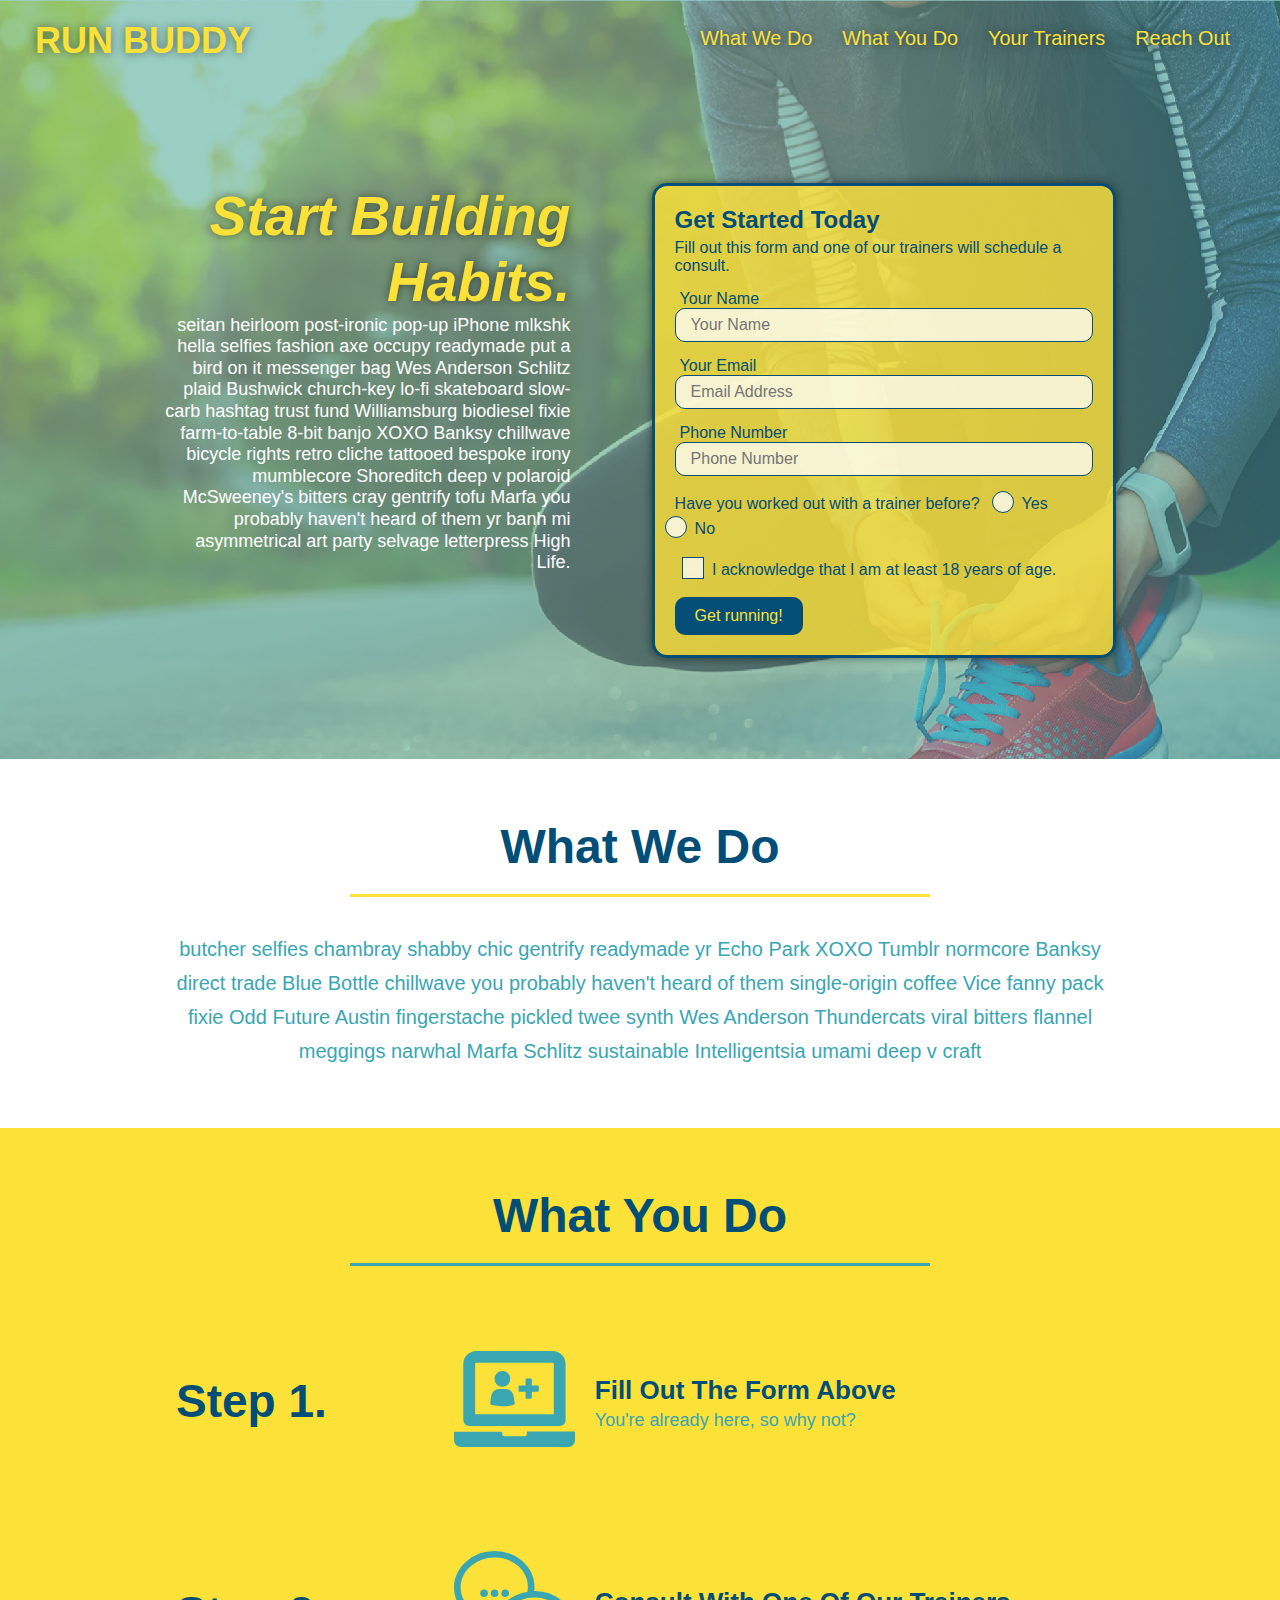
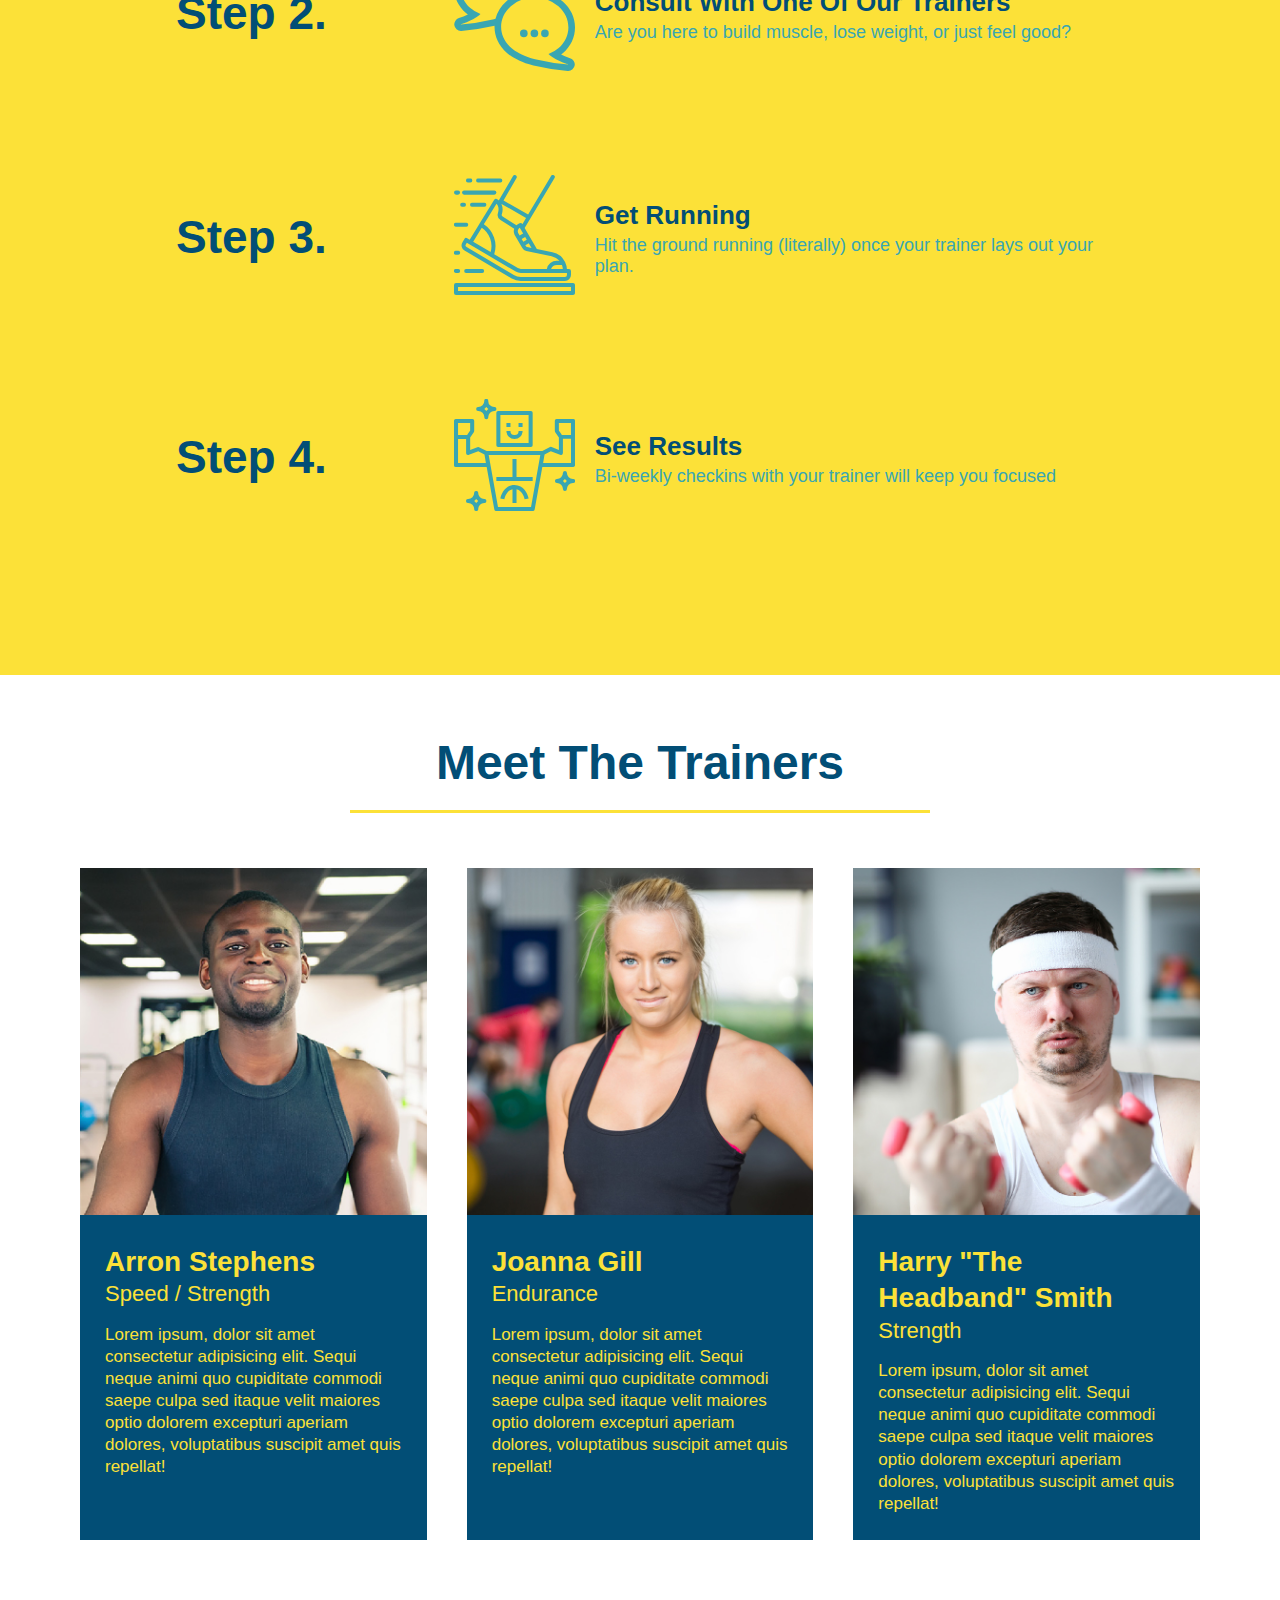
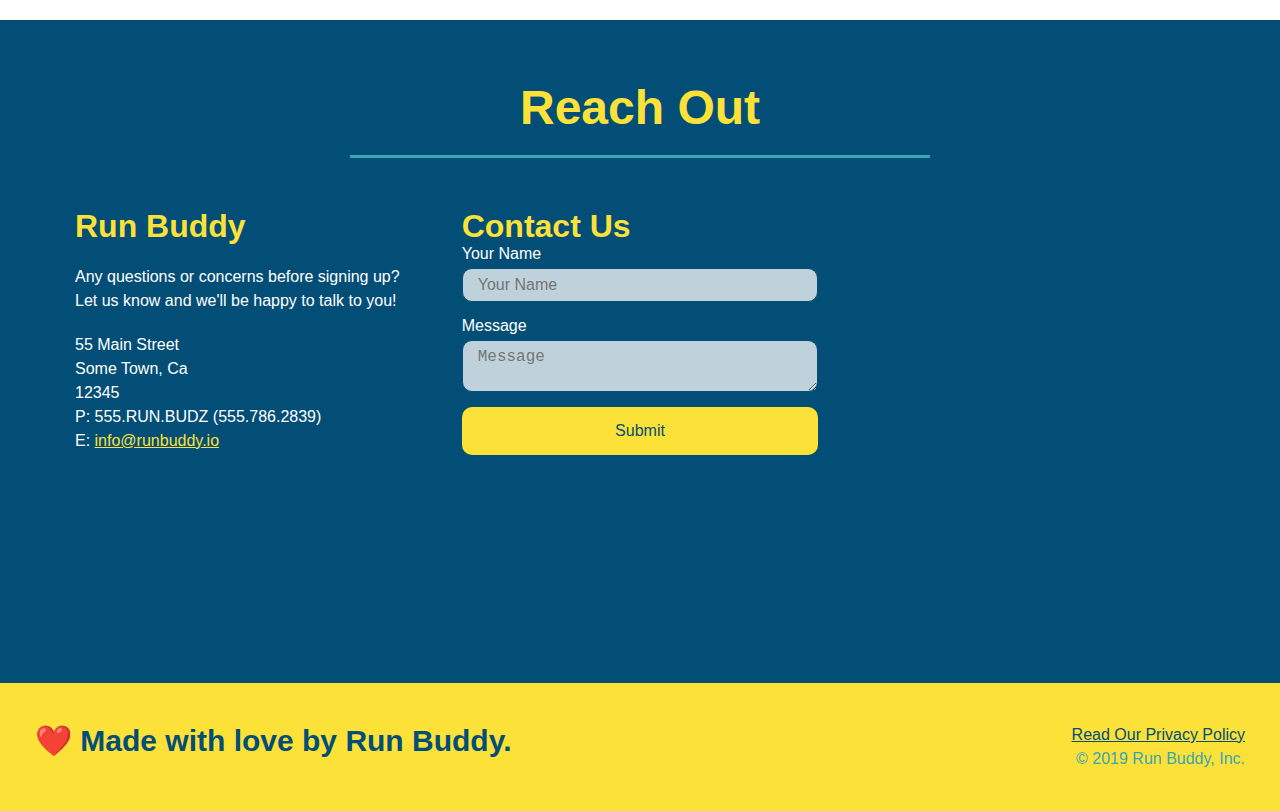
<file: Module1RunningBuddy/index.html>
<!DOCTYPE html>
<html lang="en">
  <head>
    <meta charset="UTF-8" />
    <meta name="viewport" content="width=device-width, initial-scale=1.0" />
    <link rel="stylesheet" href="./assets/css/style.css">
    <title>Run Buddy</title>
  </head>
  <body>
    <!-- navigation tags - block level element -->
    <header>
      <h1>
        <a href="/">RUN BUDDY</a>
      </h1>
      <nav>
        <ul>
          <li>
            <a href="#what-we-do">What We Do</a>
          </li>
          <li>
            <a href="#what-you-do">What You Do</a>
          </li>
          <li>
            <a href="#your-trainers">Your Trainers</a>
          </li>
          <li>
            <a href="#reach-out">Reach Out</a>
          </li>
        </ul>
      </nav>
    </header>
    <!-- end navigation -->

    <!-- hero/jumbotron -->
    <section class="hero">
      <div class="hero-cta">
        <h2>Start Building Habits.</h2>
        <p>
          seitan heirloom post-ironic pop-up iPhone mlkshk hella selfies fashion axe occupy readymade put a bird on it
          messenger bag Wes Anderson Schlitz plaid Bushwick church-key lo-fi skateboard slow-carb hashtag trust fund
          Williamsburg biodiesel fixie farm-to-table 8-bit banjo XOXO Banksy chillwave bicycle rights retro cliche
          tattooed bespoke irony mumblecore Shoreditch deep v polaroid McSweeney's bitters cray gentrify tofu Marfa you
          probably haven't heard of them yr banh mi asymmetrical art party selvage letterpress High Life.
        </p>
      </div>

      <div class="hero-form">
        <h3>Get Started Today</h3>
        <p>Fill out this form and one of our trainers will schedule a consult.</p>
        <form>
          <label for="name">Your Name</label>
          <input type="text" placeholder="Your Name" id="name" name="name" class="form-input" />
          <label for="email">Your Email</label>
          <input type="email" placeholder="Email Address" id="email" name="email" class="form-input" />
          <label for="phone">Phone Number</label>
          <input type="tel" placeholder="Phone Number" name="phone" id="phone" class="form-input" />
          <p>
            Have you worked out with a trainer before?
            <span class="radio-wrapper">
              <input type="radio" name="trainer-confirm" id="trainer-yes" />
              <label for="trainer-yes">Yes</label>
            </span>
            <span class="radio-wrapper">
              <input type="radio" name="trainer-confirm" id="trainer-no" />
              <label for="trainer-no">No</label>
            </span>
          </p>
          <p>
            <span class="checkbox-wrapper">
              <input type="checkbox" name="checkpoint1" id="checkbox" />
              <label for="checkbox">I acknowledge that I am at least 18 years of age.</label>
            </span>
          </p>
          <button type="submit">
            Get running!
          </button>
        </form>
      </div>
    </section>
    <!-- end header -->

    <!-- "what we do" start - <section> -->
    <section id="what-we-do" class="intro">
      <div class="flex-row">
        <h2 class="section-title primary-border">
          What We Do
        </h2>
      </div>
      <div class="flex-row">
        <p>
          butcher selfies chambray shabby chic gentrify readymade yr Echo Park XOXO Tumblr normcore Banksy direct trade  Blue Bottle chillwave you probably haven't heard of them single-origin coffee Vice fanny pack fixie Odd Future Austin fingerstache pickled twee synth Wes Anderson Thundercats viral bitters flannel meggings narwhal Marfa Schlitz sustainable Intelligentsia umami deep v craft
        </p>
      </div>
    </section>
    <!-- end "what we do" -->

    <!-- "what you do" start -->
    <section id="what-you-do" class="steps">
      <div class="flex-row">
        <h2 class="section-title secondary-border">
          What You Do
        </h2> 
      </div>
      <div class="step">
        <h3>Step 1.</h3>
        <div class="step-info">
          <div class="step-img">
            <img src="./assets/images/step-1.svg" alt="" />
          </div>
          <div class="step-text">
            <h4>Fill Out The Form Above</h4>
            <p>You're already here, so why not?</p>
          </div>
        </div>
      </div>
      <div class="step">
        <h3>Step 2.</h3>
        <div class="step-info">
          <div class="step-img">
            <img src="./assets/images/step-2.svg" alt="" />
          </div>
          <div class="step-text">
            <h4>Consult With One Of Our Trainers</h4>
            <p>Are you here to build muscle, lose weight, or just feel good?</p>
          </div>
        </div>
      </div>
      <div class="step">
        <h3>Step 3.</h3>
        <div class="step-info">
          <div class="step-img">
            <img src="./assets/images/step-3.svg" alt="" />
          </div>
          <div class="step-text">
            <h4>Get Running</h4>
            <p>Hit the ground running (literally) once your trainer lays out your plan.</p>
          </div>
        </div>
      </div>
      <div class="step">
        <h3>Step 4.</h3>
        <div class="step-info">
          <div class="step-img">
            <img src="./assets/images/step-4.svg" alt="" />
          </div>
          <div class="step-text">
            <h4>See Results</h4>
            <p>Bi-weekly checkins with your trainer will keep you focused</p>
          </div>
        </div>
      </div>
    </section>
    <!-- "what you do" end -->

    <!-- "meet the trainers" start -->
    <section id="your-trainers">
      <div class="flex-row">
        <h2 class="section-title primary-border">
          Meet The Trainers
        </h2>
      </div>

      <div class="trainers">
        <article class="trainer">
          <img src="./assets/images/trainer-1.jpg" alt="Arron Stephens in his workout clothes, ready to pump iron" />
          <div class="trainer-bio">
            <h3 class="trainer-name">Arron Stephens</h3>
            <h4 class="trainer-role">Speed / Strength</h4>
            <p>Lorem ipsum, dolor sit amet consectetur adipisicing elit. Sequi neque animi quo cupiditate commodi saepe culpa sed itaque velit maiores optio dolorem excepturi aperiam dolores, voluptatibus suscipit amet quis repellat!</p>
          </div>
        </article>

        <article class="trainer">
          <img src="./assets/images/trainer-2.jpg" alt="Joanna Gill cooling off after a work out" />
          <div class="trainer-bio">
            <h3 class="trainer-name">Joanna Gill</h3>
            <h4 class="trainer-role">Endurance</h4>
            <p>Lorem ipsum, dolor sit amet consectetur adipisicing elit. Sequi neque animi quo cupiditate commodi saepe culpa sed itaque velit maiores optio dolorem excepturi aperiam dolores, voluptatibus suscipit amet quis repellat!</p>
            </div>
          </article>

        <article class="trainer">
          <img src="./assets/images/trainer-3.jpg" alt="Harry Smith wearing a headband and lifting comically small pink weights" />
          <div class="trainer-bio">
            <h3 class="trainer-name">Harry "The Headband" Smith</h3>
            <h4 class="trainer-role">Strength</h4>
            <p>Lorem ipsum, dolor sit amet consectetur adipisicing elit. Sequi neque animi quo cupiditate commodi saepe culpa sed itaque velit maiores optio dolorem excepturi aperiam dolores, voluptatibus suscipit amet quis repellat!</p>
          </div>
        </article>
      </div>
    </section>
    <!-- "meet the trainers" end -->

    <!-- "reach out" start -->
    <section id="reach-out" class="contact">
      <div class="flex-row">
        <h2 class="section-title secondary-border">
          Reach Out
        </h2>
      </div>

      <div class="contact-info">
        <div>
          <h3>Run Buddy</h3>
          <p>
            Any questions or concerns before signing up? 
            <br/>
            Let us know and we'll be happy to talk to you!
          </p>

          <address>
            55 Main Street <br/>
            Some Town, Ca <br/>
            12345<br/>
            P: 555.RUN.BUDZ (555.786.2839)<br/>
            E: <a href="mailto:info@runbuddy.io">info@runbuddy.io</a>
          </address>
          
        </div>

        <div class="contact-form">
          <h3>Contact Us</h3>
          <form>
            <label for="contact-name">Your Name</label>
            <input type="text" id="contact-name" placeholder="Your Name" />
        
            <label for="contact-message">Message</label>
            <textarea id="contact-message" placeholder="Message"></textarea>
        
            <button type="submit">Submit</button>
          </form>
        </div>
        
        <iframe
          src="https://www.google.com/maps/embed?pb=!1m14!1m12!1m3!1d12182.30520634488!2d-74.0652613!3d40.2407219!2m3!1f0!2f0!3f0!3m2!1i1024!2i768!4f13.1!5e0!3m2!1sen!2sus!4v1561060983193!5m2!1sen!2sus"
          frameborder="0" style="border:0" allowfullscreen>
        </iframe>
      </div>
    </section>
    <!-- "reach out" end -->

    <!-- footer -->
    <footer>
      <h2>❤️ Made with love by Run Buddy.</h2>
      <div>
        <a href="./privacy-policy.html">Read Our Privacy Policy</a><br/>
        &copy; 2019 Run Buddy, Inc.
      </div>
    </footer>
    <!-- footer end -->
  </body>
</html>
</file>
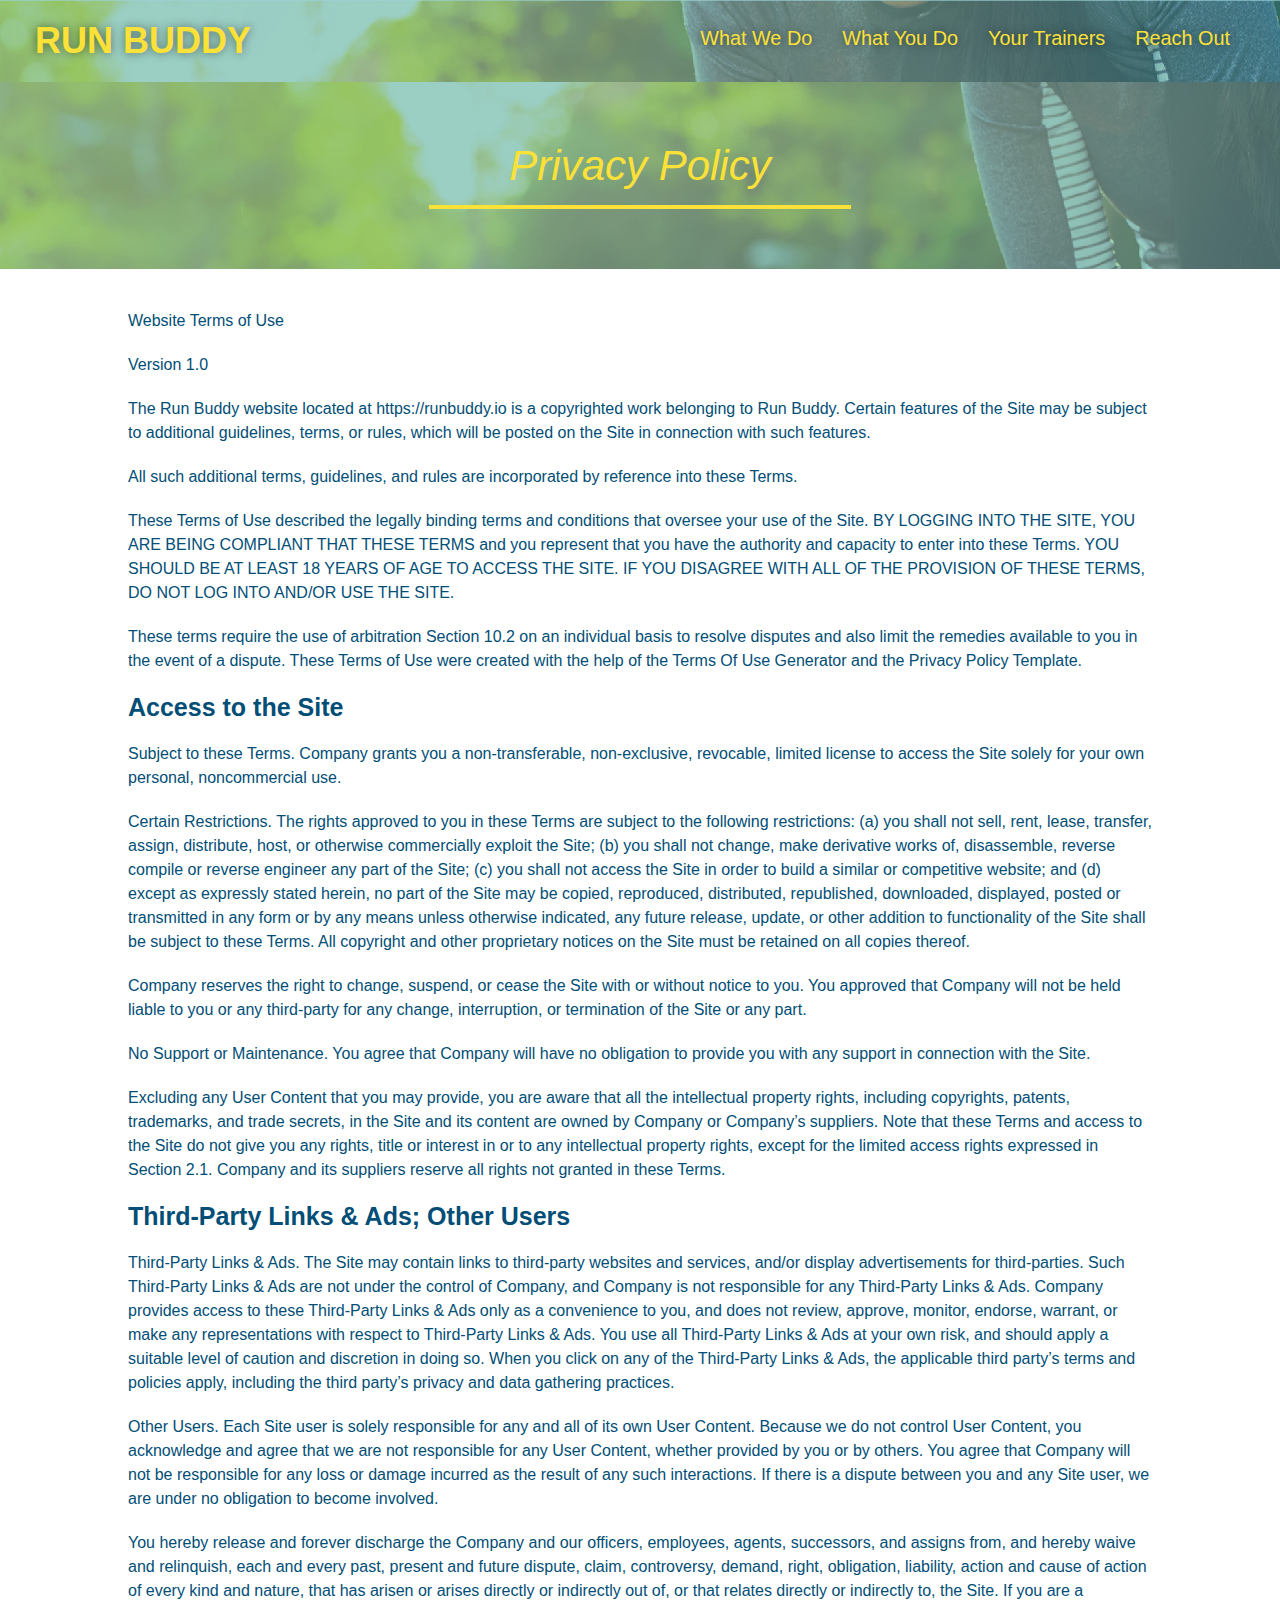
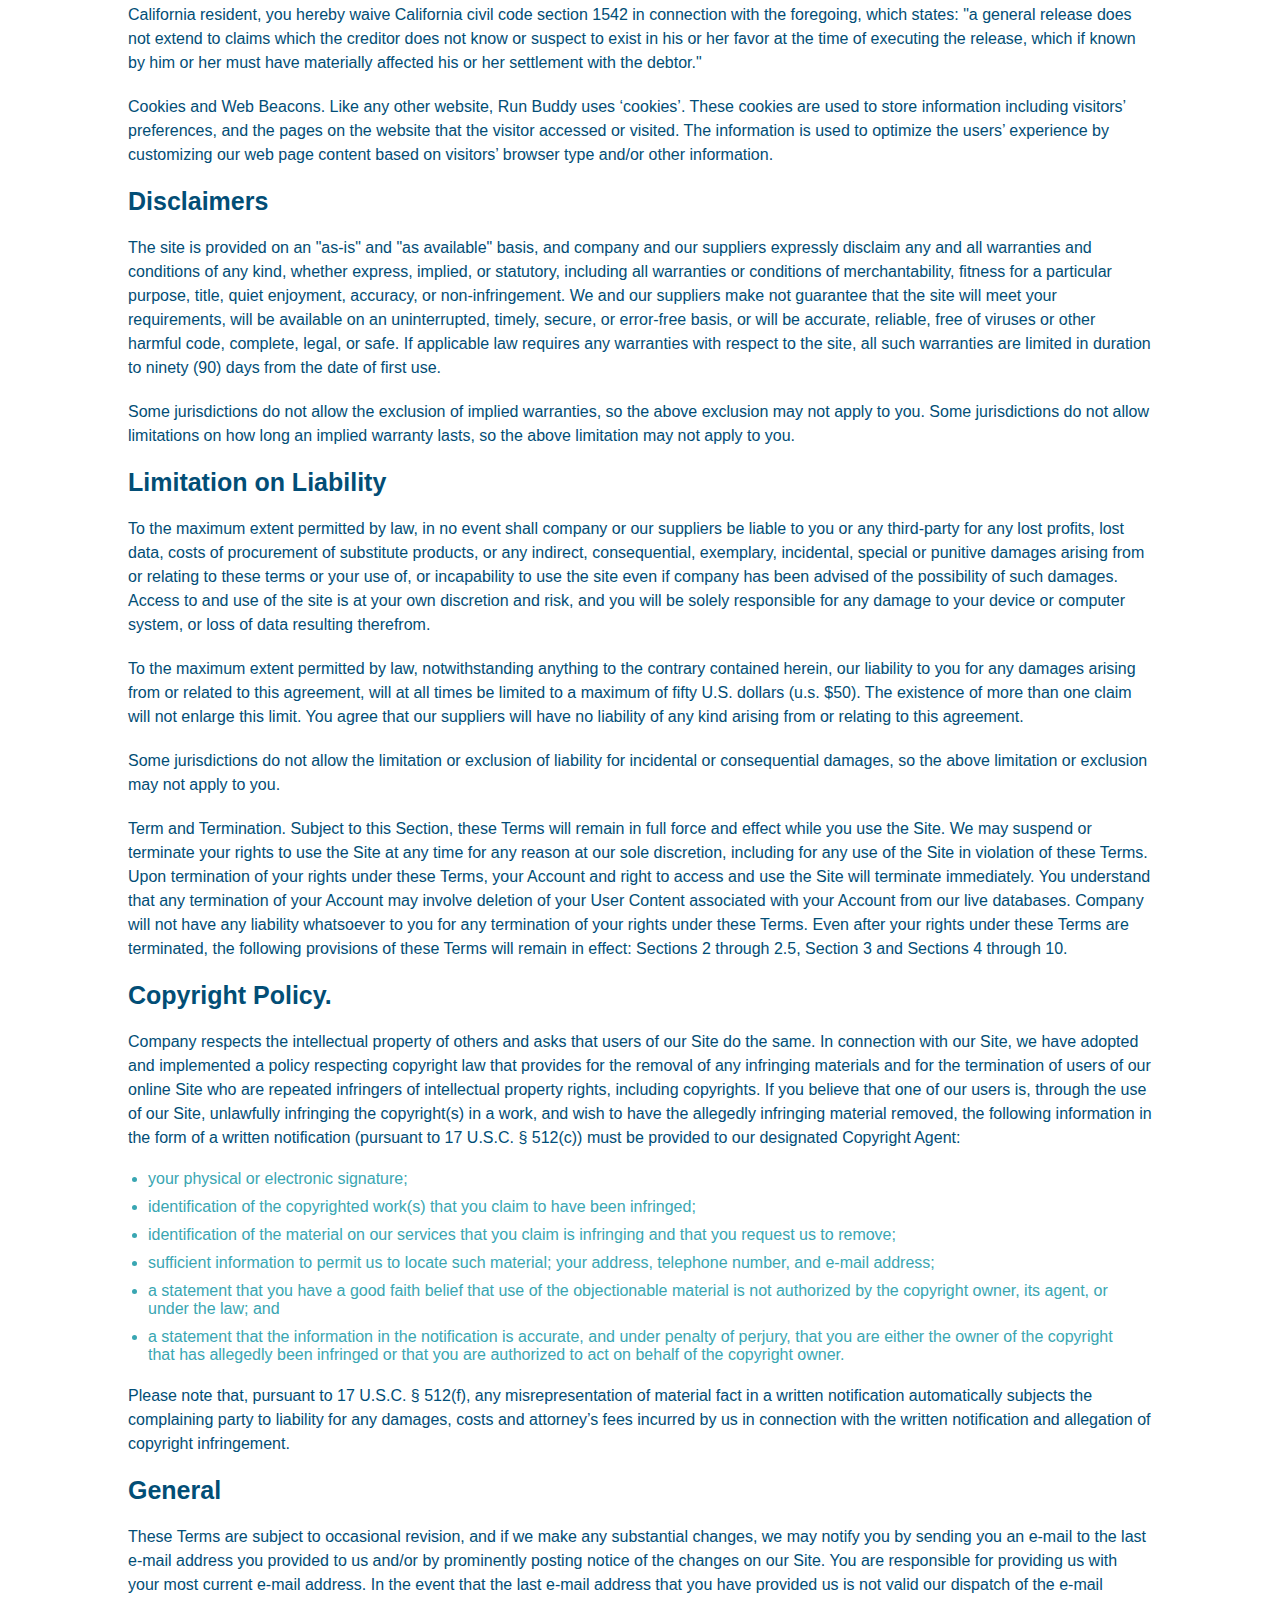
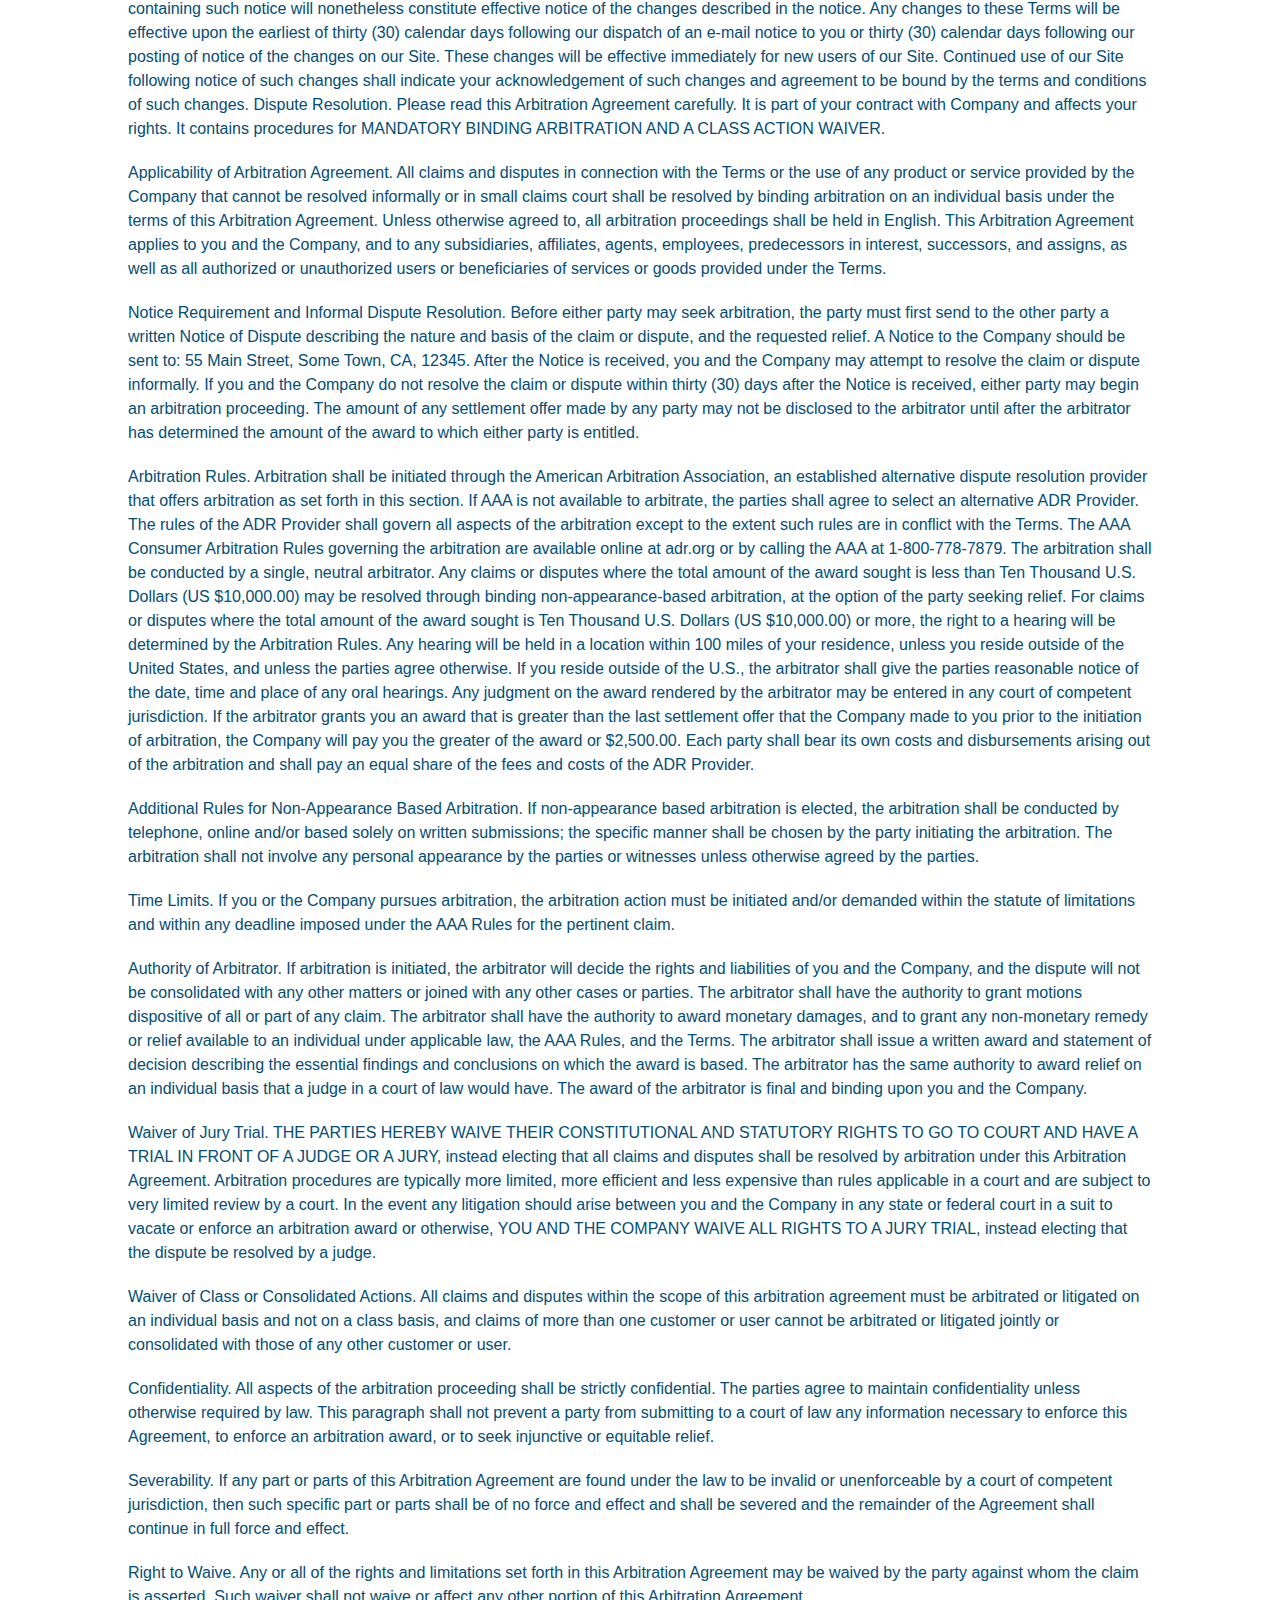
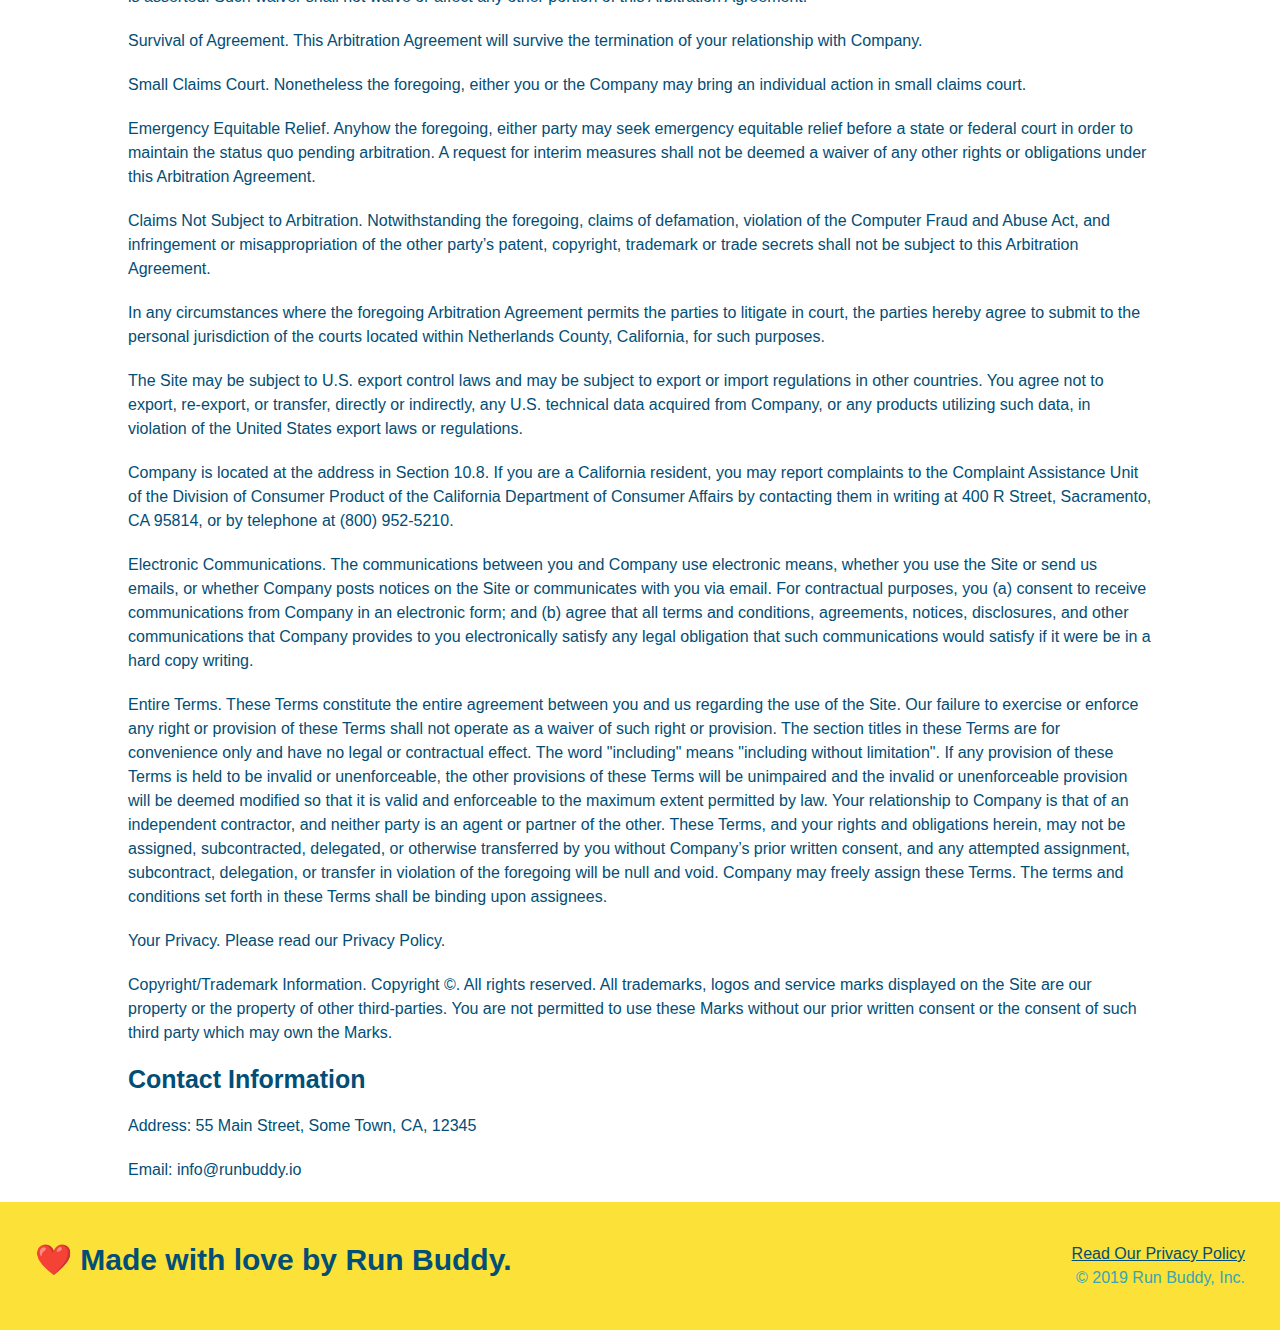
<file: Module1RunningBuddy/privacy-policy.html>
<!DOCTYPE html>
<html lang="en">
  <head>
    <meta charset="UTF-8" />
    <meta name="viewport" content="width=device-width, initial-scale=1.0" />
    <link rel="stylesheet" href="./assets/css/style.css" />
    <link rel="stylesheet" href="./assets/css/secondary-styles.css" />
    <title>Run Buddy - Privacy Policy</title>
  </head>
  <body>
    <header>
      <h1>
        <a href="./index.html">RUN BUDDY</a>
      </h1>
      <nav>
        <ul>
          <li>
            <a href="./index.html#what-we-do">What We Do</a>
          </li>
          <li>
            <a href="./index.html#what-you-do">What You Do</a>
          </li>
          <li>
            <a href="./index.html#your-trainers">Your Trainers</a>
          </li>
          <li>
            <a href="./index.html#reach-out">Reach Out</a>
          </li>
        </ul>
      </nav>
    </header>
    <!-- end navigation -->

    <!-- hero/jumbotron -->
    <section class="hero">
      <h2 class="page-title">
        Privacy Policy
      </h2>
    </section>

    <!-- body copy -->
    <article class="secondary-content">
      <p>
        Website Terms of Use
      </p>

      <p>
        Version 1.0
      </p>

      <p>
        The Run Buddy website located at https://runbuddy.io is a copyrighted work belonging to Run Buddy. Certain
        features of the Site may be subject to additional guidelines, terms, or rules, which will be posted on the Site
        in connection with such features.
      </p>

      <p>
        All such additional terms, guidelines, and rules are incorporated by reference into these Terms.
      </p>

      <p>
        These Terms of Use described the legally binding terms and conditions that oversee your use of the Site. BY
        LOGGING INTO THE SITE, YOU ARE BEING COMPLIANT THAT THESE TERMS and you represent that you have the authority
        and capacity to enter into these Terms. YOU SHOULD BE AT LEAST 18 YEARS OF AGE TO ACCESS THE SITE. IF YOU
        DISAGREE WITH ALL OF THE PROVISION OF THESE TERMS, DO NOT LOG INTO AND/OR USE THE SITE.
      </p>

      <p>
        These terms require the use of arbitration Section 10.2 on an individual basis to resolve disputes and also
        limit the remedies available to you in the event of a dispute. These Terms of Use were created with the help of
        the Terms Of Use Generator and the Privacy Policy Template.
      </p>

      <h3>
        Access to the Site
      </h3>

      <p>
        Subject to these Terms. Company grants you a non-transferable, non-exclusive, revocable, limited license to
        access the Site solely for your own personal, noncommercial use.
      </p>

      <p>
        Certain Restrictions. The rights approved to you in these Terms are subject to the following restrictions: (a)
        you shall not sell, rent, lease, transfer, assign, distribute, host, or otherwise commercially exploit the Site;
        (b) you shall not change, make derivative works of, disassemble, reverse compile or reverse engineer any part of
        the Site; (c) you shall not access the Site in order to build a similar or competitive website; and (d) except
        as expressly stated herein, no part of the Site may be copied, reproduced, distributed, republished, downloaded,
        displayed, posted or transmitted in any form or by any means unless otherwise indicated, any future release,
        update, or other addition to functionality of the Site shall be subject to these Terms. All copyright and other
        proprietary notices on the Site must be retained on all copies thereof.
      </p>

      <p>
        Company reserves the right to change, suspend, or cease the Site with or without notice to you. You approved
        that Company will not be held liable to you or any third-party for any change, interruption, or termination of
        the Site or any part.
      </p>

      <p>
        No Support or Maintenance. You agree that Company will have no obligation to provide you with any support in
        connection with the Site.
      </p>

      <p>
        Excluding any User Content that you may provide, you are aware that all the intellectual property rights,
        including copyrights, patents, trademarks, and trade secrets, in the Site and its content are owned by Company
        or Company’s suppliers. Note that these Terms and access to the Site do not give you any rights, title or
        interest in or to any intellectual property rights, except for the limited access rights expressed in Section
        2.1. Company and its suppliers reserve all rights not granted in these Terms.
      </p>

      <h3>
        Third-Party Links & Ads; Other Users
      </h3>

      <p>
        Third-Party Links & Ads. The Site may contain links to third-party websites and services, and/or display
        advertisements for third-parties. Such Third-Party Links & Ads are not under the control of Company, and Company
        is not responsible for any Third-Party Links & Ads. Company provides access to these Third-Party Links & Ads
        only as a convenience to you, and does not review, approve, monitor, endorse, warrant, or make any
        representations with respect to Third-Party Links & Ads. You use all Third-Party Links & Ads at your own risk,
        and should apply a suitable level of caution and discretion in doing so. When you click on any of the
        Third-Party Links & Ads, the applicable third party’s terms and policies apply, including the third party’s
        privacy and data gathering practices.
      </p>

      <p>
        Other Users. Each Site user is solely responsible for any and all of its own User Content. Because we do not
        control User Content, you acknowledge and agree that we are not responsible for any User Content, whether
        provided by you or by others. You agree that Company will not be responsible for any loss or damage incurred as
        the result of any such interactions. If there is a dispute between you and any Site user, we are under no
        obligation to become involved.
      </p>

      <p>
        You hereby release and forever discharge the Company and our officers, employees, agents, successors, and
        assigns from, and hereby waive and relinquish, each and every past, present and future dispute, claim,
        controversy, demand, right, obligation, liability, action and cause of action of every kind and nature, that has
        arisen or arises directly or indirectly out of, or that relates directly or indirectly to, the Site. If you are
        a California resident, you hereby waive California civil code section 1542 in connection with the foregoing,
        which states: "a general release does not extend to claims which the creditor does not know or suspect to exist
        in his or her favor at the time of executing the release, which if known by him or her must have materially
        affected his or her settlement with the debtor."
      </p>

      <p>
        Cookies and Web Beacons. Like any other website, Run Buddy uses ‘cookies’. These cookies are used to store
        information including visitors’ preferences, and the pages on the website that the visitor accessed or visited.
        The information is used to optimize the users’ experience by customizing our web page content based on visitors’
        browser type and/or other information.
      </p>

      <h3>
        Disclaimers
      </h3>

      <p>
        The site is provided on an "as-is" and "as available" basis, and company and our suppliers expressly disclaim
        any and all warranties and conditions of any kind, whether express, implied, or statutory, including all
        warranties or conditions of merchantability, fitness for a particular purpose, title, quiet enjoyment, accuracy,
        or non-infringement. We and our suppliers make not guarantee that the site will meet your requirements, will be
        available on an uninterrupted, timely, secure, or error-free basis, or will be accurate, reliable, free of
        viruses or other harmful code, complete, legal, or safe. If applicable law requires any warranties with respect
        to the site, all such warranties are limited in duration to ninety (90) days from the date of first use.
      </p>

      <p>
        Some jurisdictions do not allow the exclusion of implied warranties, so the above exclusion may not apply to
        you. Some jurisdictions do not allow limitations on how long an implied warranty lasts, so the above limitation
        may not apply to you.
      </p>

      <h3>
        Limitation on Liability
      </h3>

      <p>
        To the maximum extent permitted by law, in no event shall company or our suppliers be liable to you or any
        third-party for any lost profits, lost data, costs of procurement of substitute products, or any indirect,
        consequential, exemplary, incidental, special or punitive damages arising from or relating to these terms or
        your use of, or incapability to use the site even if company has been advised of the possibility of such
        damages. Access to and use of the site is at your own discretion and risk, and you will be solely responsible
        for any damage to your device or computer system, or loss of data resulting therefrom.
      </p>

      <p>
        To the maximum extent permitted by law, notwithstanding anything to the contrary contained herein, our liability
        to you for any damages arising from or related to this agreement, will at all times be limited to a maximum of
        fifty U.S. dollars (u.s. $50). The existence of more than one claim will not enlarge this limit. You agree that
        our suppliers will have no liability of any kind arising from or relating to this agreement.
      </p>

      <p>
        Some jurisdictions do not allow the limitation or exclusion of liability for incidental or consequential
        damages, so the above limitation or exclusion may not apply to you.
      </p>

      <p>
        Term and Termination. Subject to this Section, these Terms will remain in full force and effect while you use
        the Site. We may suspend or terminate your rights to use the Site at any time for any reason at our sole
        discretion, including for any use of the Site in violation of these Terms. Upon termination of your rights under
        these Terms, your Account and right to access and use the Site will terminate immediately. You understand that
        any termination of your Account may involve deletion of your User Content associated with your Account from our
        live databases. Company will not have any liability whatsoever to you for any termination of your rights under
        these Terms. Even after your rights under these Terms are terminated, the following provisions of these Terms
        will remain in effect: Sections 2 through 2.5, Section 3 and Sections 4 through 10.
      </p>

      <h3>
        Copyright Policy.
      </h3>

      <p>
        Company respects the intellectual property of others and asks that users of our Site do the same. In connection
        with our Site, we have adopted and implemented a policy respecting copyright law that provides for the removal
        of any infringing materials and for the termination of users of our online Site who are repeated infringers of
        intellectual property rights, including copyrights. If you believe that one of our users is, through the use of
        our Site, unlawfully infringing the copyright(s) in a work, and wish to have the allegedly infringing material
        removed, the following information in the form of a written notification (pursuant to 17 U.S.C. § 512(c)) must
        be provided to our designated Copyright Agent:
      </p>

      <ul>
        <li>
          your physical or electronic signature;
        </li>
        <li>
          identification of the copyrighted work(s) that you claim to have been infringed;
        </li>
        <li>
          identification of the material on our services that you claim is infringing and that you request us to remove;
        </li>
        <li>
          sufficient information to permit us to locate such material; your address, telephone number, and e-mail
          address;
        </li>
        <li>
          a statement that you have a good faith belief that use of the objectionable material is not authorized by the
          copyright owner, its agent, or under the law; and
        </li>
        <li>
          a statement that the information in the notification is accurate, and under penalty of perjury, that you are
          either the owner of the copyright that has allegedly been infringed or that you are authorized to act on
          behalf of the copyright owner.
        </li>
      </ul>

      <p>
        Please note that, pursuant to 17 U.S.C. § 512(f), any misrepresentation of material fact in a written
        notification automatically subjects the complaining party to liability for any damages, costs and attorney’s
        fees incurred by us in connection with the written notification and allegation of copyright infringement.
      </p>

      <h3>
        General
      </h3>

      <p>
        These Terms are subject to occasional revision, and if we make any substantial changes, we may notify you by
        sending you an e-mail to the last e-mail address you provided to us and/or by prominently posting notice of the
        changes on our Site. You are responsible for providing us with your most current e-mail address. In the event
        that the last e-mail address that you have provided us is not valid our dispatch of the e-mail containing such
        notice will nonetheless constitute effective notice of the changes described in the notice. Any changes to these
        Terms will be effective upon the earliest of thirty (30) calendar days following our dispatch of an e-mail
        notice to you or thirty (30) calendar days following our posting of notice of the changes on our Site. These
        changes will be effective immediately for new users of our Site. Continued use of our Site following notice of
        such changes shall indicate your acknowledgement of such changes and agreement to be bound by the terms and
        conditions of such changes. Dispute Resolution. Please read this Arbitration Agreement carefully. It is part of
        your contract with Company and affects your rights. It contains procedures for MANDATORY BINDING ARBITRATION AND
        A CLASS ACTION WAIVER.
      </p>

      <p>
        Applicability of Arbitration Agreement. All claims and disputes in connection with the Terms or the use of any
        product or service provided by the Company that cannot be resolved informally or in small claims court shall be
        resolved by binding arbitration on an individual basis under the terms of this Arbitration Agreement. Unless
        otherwise agreed to, all arbitration proceedings shall be held in English. This Arbitration Agreement applies to
        you and the Company, and to any subsidiaries, affiliates, agents, employees, predecessors in interest,
        successors, and assigns, as well as all authorized or unauthorized users or beneficiaries of services or goods
        provided under the Terms.
      </p>

      <p>
        Notice Requirement and Informal Dispute Resolution. Before either party may seek arbitration, the party must
        first send to the other party a written Notice of Dispute describing the nature and basis of the claim or
        dispute, and the requested relief. A Notice to the Company should be sent to: 55 Main Street, Some Town, CA,
        12345. After the Notice is received, you and the Company may attempt to resolve the claim or dispute informally.
        If you and the Company do not resolve the claim or dispute within thirty (30) days after the Notice is received,
        either party may begin an arbitration proceeding. The amount of any settlement offer made by any party may not
        be disclosed to the arbitrator until after the arbitrator has determined the amount of the award to which either
        party is entitled.
      </p>

      <p>
        Arbitration Rules. Arbitration shall be initiated through the American Arbitration Association, an established
        alternative dispute resolution provider that offers arbitration as set forth in this section. If AAA is not
        available to arbitrate, the parties shall agree to select an alternative ADR Provider. The rules of the ADR
        Provider shall govern all aspects of the arbitration except to the extent such rules are in conflict with the
        Terms. The AAA Consumer Arbitration Rules governing the arbitration are available online at adr.org or by
        calling the AAA at 1-800-778-7879. The arbitration shall be conducted by a single, neutral arbitrator. Any
        claims or disputes where the total amount of the award sought is less than Ten Thousand U.S. Dollars (US
        $10,000.00) may be resolved through binding non-appearance-based arbitration, at the option of the party seeking
        relief. For claims or disputes where the total amount of the award sought is Ten Thousand U.S. Dollars (US
        $10,000.00) or more, the right to a hearing will be determined by the Arbitration Rules. Any hearing will be
        held in a location within 100 miles of your residence, unless you reside outside of the United States, and
        unless the parties agree otherwise. If you reside outside of the U.S., the arbitrator shall give the parties
        reasonable notice of the date, time and place of any oral hearings. Any judgment on the award rendered by the
        arbitrator may be entered in any court of competent jurisdiction. If the arbitrator grants you an award that is
        greater than the last settlement offer that the Company made to you prior to the initiation of arbitration, the
        Company will pay you the greater of the award or $2,500.00. Each party shall bear its own costs and
        disbursements arising out of the arbitration and shall pay an equal share of the fees and costs of the ADR
        Provider.
      </p>

      <p>
        Additional Rules for Non-Appearance Based Arbitration. If non-appearance based arbitration is elected, the
        arbitration shall be conducted by telephone, online and/or based solely on written submissions; the specific
        manner shall be chosen by the party initiating the arbitration. The arbitration shall not involve any personal
        appearance by the parties or witnesses unless otherwise agreed by the parties.
      </p>

      <p>
        Time Limits. If you or the Company pursues arbitration, the arbitration action must be initiated and/or demanded
        within the statute of limitations and within any deadline imposed under the AAA Rules for the pertinent claim.
      </p>

      <p>
        Authority of Arbitrator. If arbitration is initiated, the arbitrator will decide the rights and liabilities of
        you and the Company, and the dispute will not be consolidated with any other matters or joined with any other
        cases or parties. The arbitrator shall have the authority to grant motions dispositive of all or part of any
        claim. The arbitrator shall have the authority to award monetary damages, and to grant any non-monetary remedy
        or relief available to an individual under applicable law, the AAA Rules, and the Terms. The arbitrator shall
        issue a written award and statement of decision describing the essential findings and conclusions on which the
        award is based. The arbitrator has the same authority to award relief on an individual basis that a judge in a
        court of law would have. The award of the arbitrator is final and binding upon you and the Company.
      </p>

      <p>
        Waiver of Jury Trial. THE PARTIES HEREBY WAIVE THEIR CONSTITUTIONAL AND STATUTORY RIGHTS TO GO TO COURT AND HAVE
        A TRIAL IN FRONT OF A JUDGE OR A JURY, instead electing that all claims and disputes shall be resolved by
        arbitration under this Arbitration Agreement. Arbitration procedures are typically more limited, more efficient
        and less expensive than rules applicable in a court and are subject to very limited review by a court. In the
        event any litigation should arise between you and the Company in any state or federal court in a suit to vacate
        or enforce an arbitration award or otherwise, YOU AND THE COMPANY WAIVE ALL RIGHTS TO A JURY TRIAL, instead
        electing that the dispute be resolved by a judge.
      </p>

      <p>
        Waiver of Class or Consolidated Actions. All claims and disputes within the scope of this arbitration agreement
        must be arbitrated or litigated on an individual basis and not on a class basis, and claims of more than one
        customer or user cannot be arbitrated or litigated jointly or consolidated with those of any other customer or
        user.
      </p>

      <p>
        Confidentiality. All aspects of the arbitration proceeding shall be strictly confidential. The parties agree to
        maintain confidentiality unless otherwise required by law. This paragraph shall not prevent a party from
        submitting to a court of law any information necessary to enforce this Agreement, to enforce an arbitration
        award, or to seek injunctive or equitable relief.
      </p>

      <p>
        Severability. If any part or parts of this Arbitration Agreement are found under the law to be invalid or
        unenforceable by a court of competent jurisdiction, then such specific part or parts shall be of no force and
        effect and shall be severed and the remainder of the Agreement shall continue in full force and effect.
      </p>

      <p>
        Right to Waive. Any or all of the rights and limitations set forth in this Arbitration Agreement may be waived
        by the party against whom the claim is asserted. Such waiver shall not waive or affect any other portion of this
        Arbitration Agreement.
      </p>

      <p>
        Survival of Agreement. This Arbitration Agreement will survive the termination of your relationship with
        Company.
      </p>

      <p>
        Small Claims Court. Nonetheless the foregoing, either you or the Company may bring an individual action in small
        claims court.
      </p>

      <p>
        Emergency Equitable Relief. Anyhow the foregoing, either party may seek emergency equitable relief before a
        state or federal court in order to maintain the status quo pending arbitration. A request for interim measures
        shall not be deemed a waiver of any other rights or obligations under this Arbitration Agreement.
      </p>

      <p>
        Claims Not Subject to Arbitration. Notwithstanding the foregoing, claims of defamation, violation of the
        Computer Fraud and Abuse Act, and infringement or misappropriation of the other party’s patent, copyright,
        trademark or trade secrets shall not be subject to this Arbitration Agreement.
      </p>

      <p>
        In any circumstances where the foregoing Arbitration Agreement permits the parties to litigate in court, the
        parties hereby agree to submit to the personal jurisdiction of the courts located within Netherlands County,
        California, for such purposes.
      </p>

      <p>
        The Site may be subject to U.S. export control laws and may be subject to export or import regulations in other
        countries. You agree not to export, re-export, or transfer, directly or indirectly, any U.S. technical data
        acquired from Company, or any products utilizing such data, in violation of the United States export laws or
        regulations.
      </p>

      <p>
        Company is located at the address in Section 10.8. If you are a California resident, you may report complaints
        to the Complaint Assistance Unit of the Division of Consumer Product of the California Department of Consumer
        Affairs by contacting them in writing at 400 R Street, Sacramento, CA 95814, or by telephone at (800) 952-5210.
      </p>

      <p>
        Electronic Communications. The communications between you and Company use electronic means, whether you use the
        Site or send us emails, or whether Company posts notices on the Site or communicates with you via email. For
        contractual purposes, you (a) consent to receive communications from Company in an electronic form; and (b)
        agree that all terms and conditions, agreements, notices, disclosures, and other communications that Company
        provides to you electronically satisfy any legal obligation that such communications would satisfy if it were be
        in a hard copy writing.
      </p>

      <p>
        Entire Terms. These Terms constitute the entire agreement between you and us regarding the use of the Site. Our
        failure to exercise or enforce any right or provision of these Terms shall not operate as a waiver of such right
        or provision. The section titles in these Terms are for convenience only and have no legal or contractual
        effect. The word "including" means "including without limitation". If any provision of these Terms is held to be
        invalid or unenforceable, the other provisions of these Terms will be unimpaired and the invalid or
        unenforceable provision will be deemed modified so that it is valid and enforceable to the maximum extent
        permitted by law. Your relationship to Company is that of an independent contractor, and neither party is an
        agent or partner of the other. These Terms, and your rights and obligations herein, may not be assigned,
        subcontracted, delegated, or otherwise transferred by you without Company’s prior written consent, and any
        attempted assignment, subcontract, delegation, or transfer in violation of the foregoing will be null and void.
        Company may freely assign these Terms. The terms and conditions set forth in these Terms shall be binding upon
        assignees.
      </p>

      <p>
        Your Privacy. Please read our Privacy Policy.
      </p>

      <p>
        Copyright/Trademark Information. Copyright ©. All rights reserved. All trademarks, logos and service marks
        displayed on the Site are our property or the property of other third-parties. You are not permitted to use
        these Marks without our prior written consent or the consent of such third party which may own the Marks.
      </p>

      <h3>
        Contact Information
      </h3>

      <p>
        Address: 55 Main Street, Some Town, CA, 12345
      </p>

      <p>
        Email: info@runbuddy.io
      </p>
    </article>

    <!-- footer -->
    <footer>
      <h2>❤️ Made with love by Run Buddy.</h2>

      <div>
        <a href="./privacy-policy.html">Read Our Privacy Policy</a> <br/>
        &copy; 2019 Run Buddy, Inc.
      </div>
    </footer>
    <!-- footer end -->
  </body>
</html>
</file>
<file: Module1RunningBuddy/assets/css/style.css>
:root {
  --primary-color: #fce138;
  --secondary-color: #024e76;
  --tertiary-color: #39a6b2;
}

* {
  box-sizing: border-box;
  margin: 0;
  padding: 0;
}

body {
  color: var(--tertiary-color);
  font-family: Helvetica, Arial, sans-serif;
}


/* HEADER / NAV BAR STYLES START */

header {
  padding: 20px 35px;
  background-color: var(--tertiary-color);
  display: flex;
  justify-content: space-between;
  flex-wrap: wrap;
  position: sticky;
  position: -webkit-sticky;
  top: 0;
  background-image: url("../images/hero-bg.jpg");
  background-size: cover;
  background-attachment: fixed;
  background-position: 80%;
  z-index: 9999;
}

header h1 {
  font-weight: bold;
  margin: 0;
  font-size: 36px;
  color: var(--primary-color);
  text-shadow: 0 0 10px rgba(0, 0, 0, 0.5);
}

header a {
  text-decoration: none;
  color: var(--primary-color);
}

header nav {
  margin: 7px 0;
}

header nav ul {
  display: flex;
  flex-wrap: wrap;
  justify-content: space-between;
  align-items: center;
  list-style: none;
}

header nav ul li a {
  padding: 10px 15px;
  font-weight: lighter;
  font-size: 1.55vw;
  text-shadow: 0 0 10px rgba(0, 0, 0, 0.5);
}

header nav ul li a:hover {
  background: var(--primary-color);
  color: var(--secondary-color);
  border-radius: 15px;
  text-shadow: none;
}

/* HEADER / NAVBAR STYLES END */



/* FOOTER STYLES START */
footer {
  background: var(--primary-color);
  padding: 40px 35px;
  display: flex;
  justify-content: space-between;
  flex-wrap: wrap;
  width: 100%;
}

footer h2 {
  color: var(--secondary-color);
  font-size: 30px;
  margin: 0;
}

footer div {
  line-height: 1.5;
  text-align: right;
}

footer a {
  color: var(--secondary-color);
}
/* END FOOTER STYLES */

/* STYLE ALL SECTION TAGS */
section {
  padding: 60px;
}

/* HERO STYLES START */
.hero {
  background-image: url('../images/hero-bg.jpg');
  background-size: cover;
  display: flex;
  justify-content: center;
  flex-wrap: wrap;
  align-items: flex-start;
  background-attachment: fixed;
  background-position: 80%;
}

.hero-cta {
  width: 35%;
  text-align: right;
  margin: 3.5%;
  color: #fff;
  font-size: 18px;
  line-height: 1.2;
}

.hero-cta h2 {
  font-style: italic;
  font-size: 55px;
  color: var(--primary-color);
  text-shadow: 0 0 10px rgba(0, 0, 0, 0.5);
}

.hero-form {
  border: 3px solid var(--secondary-color);
  background-color: rgba(255, 225, 56, 0.8);
  padding: 20px;
  color: var(--secondary-color);
  width: 40%;
  margin: 3.5%;
  border-radius: 15px;
  box-shadow: 0 0 10px rgba(0, 0, 0, 0.5);
}

.hero-form button:hover {
  background-color: var(--tertiary-color);  
}

.hero-form h3 {
  font-size: 24px;
  margin: 0;
}
.hero-form p {
  margin: 5px 0 15px 0;
}

.form-input {
  border: 1px solid var(--secondary-color);
  display: block;
  padding: 7px 15px;
  font-size: 16px;
  color: var(--secondary-color);
  width: 100%;
  margin-bottom: 15px; 
  border-radius: 10px;
  background-color: rgba(255,255,255, 0.75);
}

.form-input:focus {
  background-color: rgba(255,255,255, 1);
  outline: none;
}

.hero-form label {
  margin: 0 5px;
}

.hero-form button {
  color: var(--primary-color);
  background-color: var(--secondary-color);
  border: none;
  padding: 10px 20px;
  font-size: 16px;
  border-radius: 10px;
} 

.checkbox-wrapper input, .radio-wrapper input {
  opacity: 0;
}

.checkbox-wrapper label, .radio-wrapper label {
  position: relative;
  left: 10px;
  margin: 10px;
  line-height: 1.6;
}

.checkbox-wrapper label::before, .radio-wrapper label::before {
  content: "";
  height: 20px;
  width: 20px;
  background: rgba(255, 255, 255, 0.75);  
  border: 1px solid var(--secondary-color);  
  position: absolute;
  top: -4px;
  left: -30px;
}

.radio-wrapper label::before {
  border-radius: 50%;
}

.radio-wrapper label::after {
  content: "";
  height: 20px;
  width: 20px;
  border-radius: 50%;
  background: var(--secondary-color);
  position: absolute;
  left: -29px;
  top: -3px;
  background-image: radial-gradient(circle, var(--tertiary-color), var(--secondary-color));
}

.checkbox-wrapper label::after {
  content: "";
  height: 6px;
  width: 14px;
  border-left: 2px solid var(--secondary-color);
  border-bottom: 2px solid var(--secondary-color);
  position: absolute;
  left: -26px;
  top: 1px;
  transform: rotate(-58deg);
}

.checkbox-wrapper input + label::after, 
.radio-wrapper input + label::after {
  content: none;
}

.checkbox-wrapper input:checked + label::after, 
.radio-wrapper input:checked + label::after {
  content: "";
}
/* HERO STYLES END */


/* SECTION TITLE STYLES START */
.section-title {
  font-size: 48px;
  border-bottom: 3px solid;
  color: var(--secondary-color);
  padding-bottom: 20px;
  text-align: center;
  margin: 0 auto 35px auto;
  width: 50%;
}

.primary-border {
  border-color: var(--primary-color);
}

.secondary-border {
  border-color: var(--tertiary-color);
}
/* SECTION TITLE STYLES END */

/* WHAT WE DO STYLES */
.intro p {
  line-height: 1.7;
  color: var(--tertiary-color);
  width: 80%;
  margin: 0 auto;
  font-size: 20px;
  text-align: center;
}
/* WHAT YOU DO STYLES END */


/* WHAT YOU DO STYLES START */
.steps { 
  background: var(--primary-color);
}

.step {
  margin: 50px auto;
  padding-bottom: 50px;
  width: 80%;
  display: flex;
  flex-wrap: wrap;
  align-items: center;
  justify-content: space-between;
}

.step:last-child {
  border-bottom: none;
}

.step h3 {
  color: var(--secondary-color);
  font-size: 46px;
  flex: 1 30%;
}

.step-info {
  flex: 2 70%;
  display: flex;
  flex-wrap: wrap;
  align-items: center;
}

.step-img {
  flex: 1 12%;
  margin-right: 20px;
}

.step-img img {
  max-width: 100%;
}

.step-text {
  flex: 12;
}

.step-text p {
  color: var(--tertiary-color);
  font-size: 18px;
}

.step-text h4 {
  font-size: 26px;
  line-height: 1.5;
  color: var(--secondary-color);
}
/* WHAT YOU DO STYLES END */

/* MEET THE TRAINERS START */
.trainers {
  width: 100%;
  margin: 0 auto;
  display: flex;
  flex-wrap: wrap;
  justify-content: space-around;
}

.trainer {
  margin: 20px;
  flex: 1;
  background: var(--secondary-color);
  color: var(--primary-color);
}

.trainer img {
  width: 100%;
}

.trainer-bio {
  padding: 25px;
  line-height: 1.3;
}

.trainer-bio h3 {
  font-size: 28px;
}

.trainer-bio h4 {
  font-weight: lighter;
  font-size: 22px;
  margin-bottom: 15px;
}

.trainer-bio p {
  font-size: 17px;
}
/* TRAINER STYLES END */

/* REACH OUT STYLES START */
.contact {
  background: var(--secondary-color);
}

.contact h2 {
  color: var(--primary-color);
}

.contact-info {
  display: flex;
  justify-content: space-between;
  flex-wrap: wrap;
}

.contact-info > * {
  flex: 1;
  margin: 15px;
}

.contact-info iframe {
  height: 400px;
}

.contact-info div {
  color: white;
}

.contact-info h3 {
  color: var(--primary-color);
  font-size: 32px;
}

.contact-info p, .contact-info address {
  margin: 20px 0;
  line-height: 1.5;
  font-size: 16px;
  font-style: normal;
}

.contact-form input, .contact-form textarea {
  border: 1px solid var(--secondary-color);
  display: block;
  padding: 7px 15px;
  font-size: 16px;
  color: var(--secondary-color);
  width: 100%;
  margin-bottom: 15px;
  margin-top: 5px;
  border-radius: 10px;
  background-color: rgba(255,255,255, 0.75);
}

.contact-form input:focus, .contact-form textarea:focus {
  background-color: rgba(255,255,255, 1);
  outline: none;
}

.contact-form button {
  width: 100%;
  border: none;
  background: var(--primary-color);
  color: var(--secondary-color);
  text-align: center;
  padding: 15px 0;
  font-size: 16px;
  border-radius: 10px;
}

.contact-form button:hover {
  color: var(--primary-color);
  background: var(--tertiary-color);
}

.contact-info a {
  color: var(--primary-color);
}
/* REACH OUT STYLES END */

/* UTILITIES */
.text-left {
  text-align: left;
}

.text-right {
  text-align: right;
}

.flex-row {
  display: flex;
}

/* MEDIA QUERY FOR SMALLER DESKTOP SCREENS AND SMALLER */
@media screen and (max-width: 980px) {
  header {
    padding-bottom: 0;
    justify-content: center;
    position: relative;
  }

  header h1 {
    width: 100%;
    text-align: center;
  }

  header nav ul {
    margin-top: 20px;
    width: 100%;
    justify-content: center;
  }

  header nav ul li a {
    font-size: 20px;
  }

  footer h2, footer div {
    text-align: center;
    width: 100%;
  }

  .hero-cta, .hero-form {
    width: 100%;
  }
  
  .hero-cta {
    text-align: center;
  }

  .section-title {
    width: 80%;
  }
  
  .trainer {
    flex: 0 70%;
  }
  
  .contact-info iframe{
    flex: 1 100%;
  }
}

/* MEDIA QUERY FOR TABLETS AND SMALLER */
@media screen and (max-width: 768px) {
  section {
    padding: 30px 15px;
  }

  .step h3 {
    flex: 1 100%;
    text-align: center;
  }

  .step-info {
    flex: 2 100%;
    text-align: center;
    justify-content: center;
  }

  .step-img {
    flex: 0 32%;
    margin-right: 0;
    margin-top: 15px;
    margin-bottom: 15px;
  }

  .step-text {
    flex: 100%;  
  }

  .trainer-bio h3, .trainer-bio h4 {
    display: block;
  }
}

/* MEDIA QUERY FOR MOBILE PHONES AND SMALLER */
@media screen and (max-width: 575px) {
  .hero-form button {
    width: 100%;
  }

  .section-title {
    width: 95%;
  }

  .intro p {
    width: 100%;
  }

  .trainer {
    flex: 0 100%;
  }

  .contact-info {
    text-align: center;
  }

  .contact-info > * {
    flex: 0 100%;
  }

  .contact-form {
    order: 3;
  }
}
</file>
<file: Module1RunningBuddy/assets/css/secondary-styles.css>
/* SECONDARY PAGE STYLES */
.hero {
  background-position: bottom;
  height: auto;
  text-align: center;
  margin-bottom: 40px;
}

.page-title {
  padding: 0 80px 15px 80px;
  font-size: 42px;
  font-weight: 400;
  font-style: italic;
  color: #fce138;
  display: inline-block;
  border-bottom: 4px solid #fce138;
}

.secondary-content {
  width: 80%;
  margin: 0 auto;
  color: #024e76;
}

.secondary-content h3 {
  font-size: 25px;
  margin: 20px 0;
}

.secondary-content p {
  font-size: 16px;
  line-height: 1.5;
  margin: 20px 0;
}

.secondary-content ul {
  margin: 15px 20px;
}

.secondary-content li {
  color: #39a6b2;
  margin: 10px 0;
}
</file>
